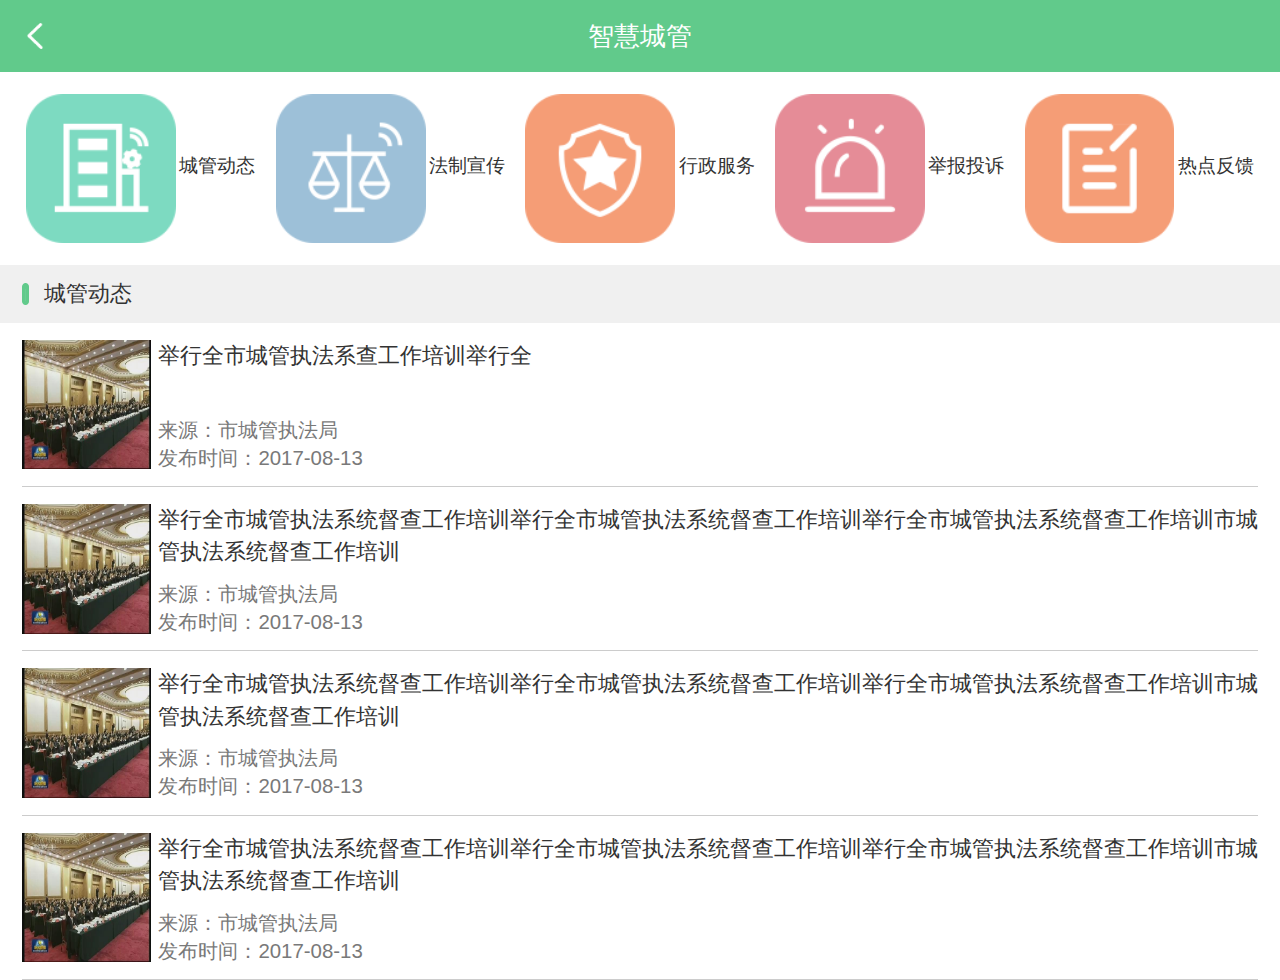
<file: index.html>
<!doctype html>
<html lang="en" style="font-size: 10px">
<head>
    <meta charset="UTF-8">
    <meta http-equiv="X-UA-Compatible" content="IE=edge,chrome=1" />
    <meta name="renderer" content="webkit">
    <title></title>
	<link rel="stylesheet" type="text/css" href="./css/reset.css">
	<link rel="stylesheet" type="text/css" href="./css/base.css">
	<script type="text/javascript" src="./js/flexible.js"></script>
</head>
<body>
	<!-- 导航栏 -->
    <div class="nav">
    	<img src="./img/back_icon.png">
    	智慧城管
    </div>

	<!-- 菜单栏 -->
    <div class="menu">
    	<a href="./pages/dynamic.html" class="menuItem">
            <img src="./img/dynamic.png">
    		<span class="menuText">城管动态</span>
    	</a>
    	<a href="./pages/legalPub.html" class="menuItem">
            <img src="./img/legalPub.png">
    		<span class="menuText">法制宣传</span>
    	</a>
    	<a href="#" class="menuItem">
            <img src="./img/service.png">
    		<span class="menuText">行政服务</span>
    	</a>
    	<a href="./pages/protocol.html" class="menuItem">
            <img src="./img/protocol.png">
    		<span class="menuText">举报投诉</span>
    	</a>
    	<a href="./pages/feedback.html" class="menuItem">
            <img src="./img/feedback.png">
    		<span class="menuText">热点反馈</span>
    	</a>
    </div>

    <!-- 城管动态 -->
    <div class="dynamicBar">
        <img src="./img/greenBar.png">
        <span>城管动态</span>
    </div>

    <!-- 新闻列表 -->
    <div class="infoList">
    	<a href="./pages/dynamicDetail.html" class="infoItem">
    		<img src="./img/newsImg.jpg">
    		<div>
    			<p>举行全市城管执法系查工作培训举行全</p>
    			<div class="sourceTime">
	    			<div>来源：市城管执法局</div>
	    			<div>发布时间：2017-08-13</div>
    			</div>
    		</div>
    	</a>
    	<a href="./pages/dynamicDetail.html" class="infoItem">
    		<img src="./img/newsImg.jpg">
    		<div>
    			<p>举行全市城管执法系统督查工作培训举行全市城管执法系统督查工作培训举行全市城管执法系统督查工作培训市城管执法系统督查工作培训</p>
    			<div class="sourceTime">
	    			<div>来源：市城管执法局</div>
	    			<div>发布时间：2017-08-13</div>
    			</div>
    		</div>
    	</a>
    	<a href="./pages/dynamicDetail.html" class="infoItem">
    		<img src="./img/newsImg.jpg">
    		<div>
    			<p>举行全市城管执法系统督查工作培训举行全市城管执法系统督查工作培训举行全市城管执法系统督查工作培训市城管执法系统督查工作培训</p>
    			<div class="sourceTime">
	    			<div>来源：市城管执法局</div>
	    			<div>发布时间：2017-08-13</div>
    			</div>
    		</div>
    	</a>
    	<a href="./pages/dynamicDetail.html" class="infoItem">
    		<img src="./img/newsImg.jpg">
    		<div>
    			<p>举行全市城管执法系统督查工作培训举行全市城管执法系统督查工作培训举行全市城管执法系统督查工作培训市城管执法系统督查工作培训</p>
    			<div class="sourceTime">
	    			<div>来源：市城管执法局</div>
	    			<div>发布时间：2017-08-13</div>
    			</div>
    		</div>
    	</a>
    </div>

</body>
</html>
</file>
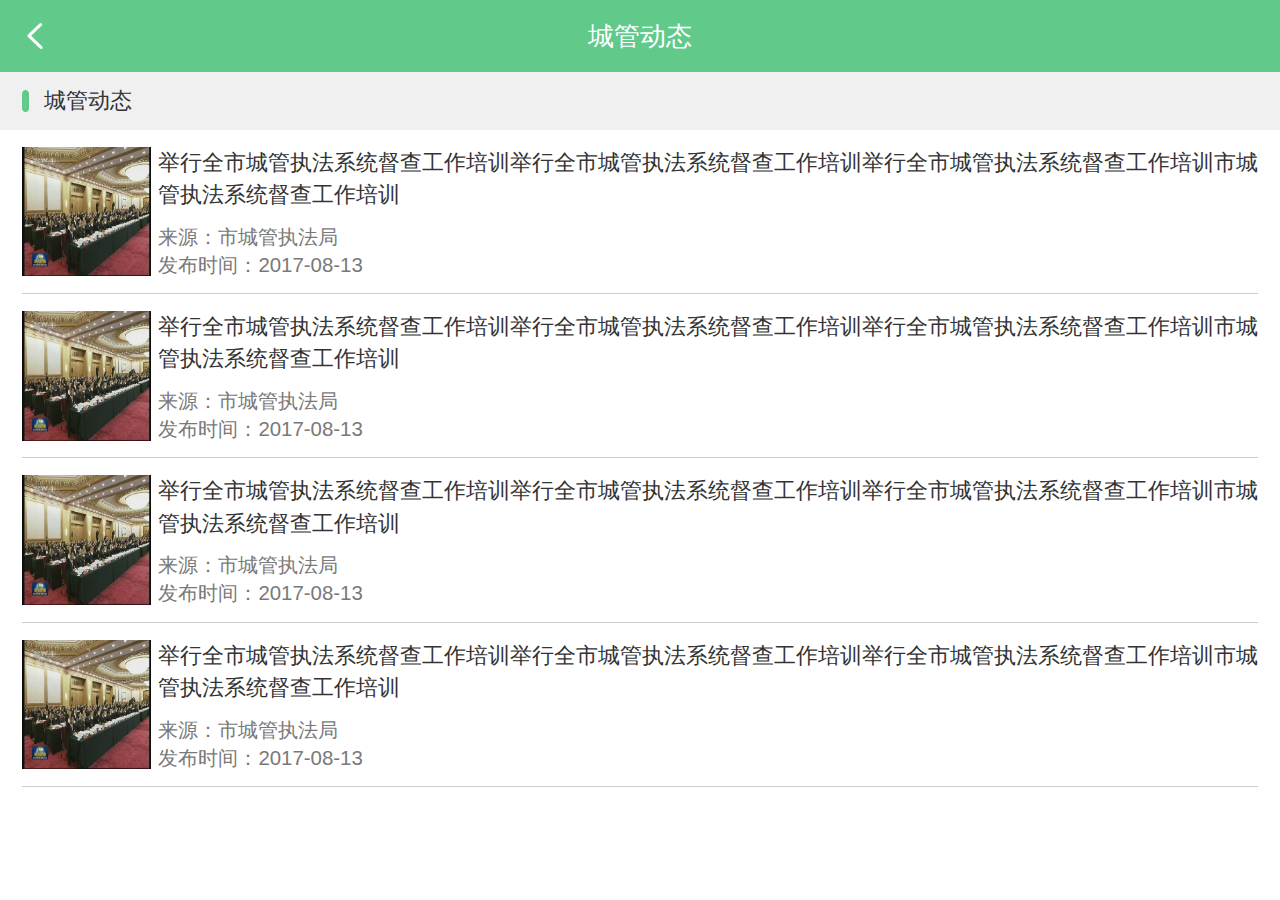
<file: pages/dynamic.html>
<!doctype html>
<html lang="en" style="font-size: 10px">
<head>
    <meta charset="UTF-8">
    <meta http-equiv="X-UA-Compatible" content="IE=edge,chrome=1" />
    <meta name="renderer" content="webkit">
    <title></title>
	<link rel="stylesheet" type="text/css" href="../css/reset.css">
	<link rel="stylesheet" type="text/css" href="../css/base.css">
	<script type="text/javascript" src="../js/flexible.js"></script>
</head>
<body>

	<!-- 导航栏 -->
    <div class="nav">
    	<img src="../img/back_icon.png" id="backIcon">
    	城管动态
    </div>

    <!-- 动态列表 -->
    <div class="dynamic">
	    <!-- 城管动态 -->
    <div class="dynamicBar">
        <img src="../img/greenBar.png">
        <span>城管动态</span>
    </div>

    <!-- 新闻列表 -->
    <div class="infoList">
    	<a href="./pages/dynamicDetail.html" class="infoItem">
    		<img src="../img/newsImg.jpg">
    		<div>
    			<p>举行全市城管执法系统督查工作培训举行全市城管执法系统督查工作培训举行全市城管执法系统督查工作培训市城管执法系统督查工作培训</p>
    			<div class="sourceTime">
	    			<div>来源：市城管执法局</div>
	    			<div>发布时间：2017-08-13</div>
    			</div>
    		</div>
    	</a>
    	<a href="./pages/dynamicDetail.html" class="infoItem">
    		<img src="../img/newsImg.jpg">
    		<div>
    			<p>举行全市城管执法系统督查工作培训举行全市城管执法系统督查工作培训举行全市城管执法系统督查工作培训市城管执法系统督查工作培训</p>
    			<div class="sourceTime">
	    			<div>来源：市城管执法局</div>
	    			<div>发布时间：2017-08-13</div>
    			</div>
    		</div>
    	</a>
    	<a href="./pages/dynamicDetail.html" class="infoItem">
    		<img src="../img/newsImg.jpg">
    		<div>
    			<p>举行全市城管执法系统督查工作培训举行全市城管执法系统督查工作培训举行全市城管执法系统督查工作培训市城管执法系统督查工作培训</p>
    			<div class="sourceTime">
	    			<div>来源：市城管执法局</div>
	    			<div>发布时间：2017-08-13</div>
    			</div>
    		</div>
    	</a>
    	<a href="./pages/dynamicDetail.html" class="infoItem">
    		<img src="../img/newsImg.jpg">
    		<div>
    			<p>举行全市城管执法系统督查工作培训举行全市城管执法系统督查工作培训举行全市城管执法系统督查工作培训市城管执法系统督查工作培训</p>
    			<div class="sourceTime">
	    			<div>来源：市城管执法局</div>
	    			<div>发布时间：2017-08-13</div>
    			</div>
    		</div>
    	</a>
    </div>
    </div>

    <script type="text/javascript" src="../js/common.js"></script>

</body>
</html>
</file>
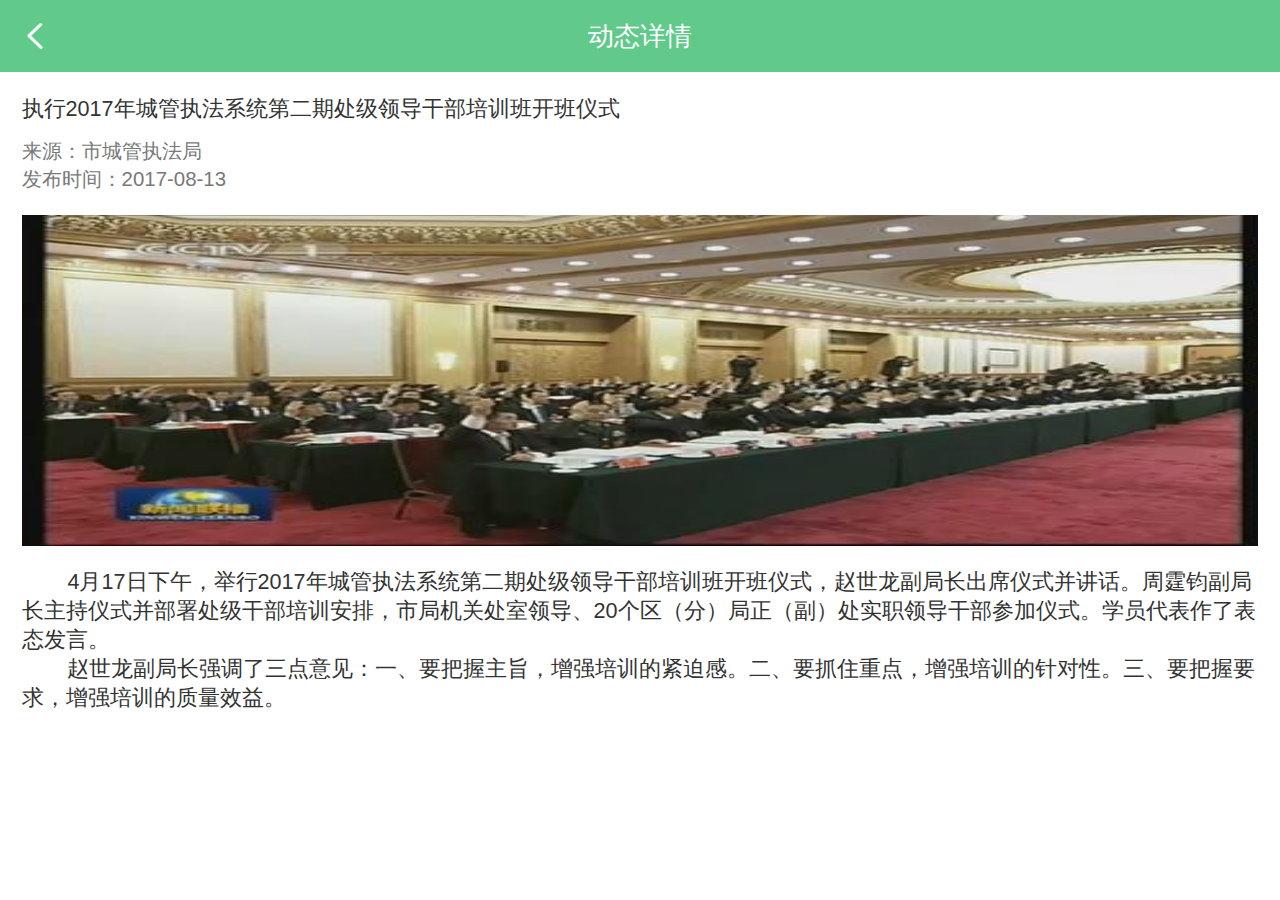
<file: pages/dynamicDetail.html>
<!doctype html>
<html lang="en" style="font-size: 10px">
<head>
    <meta charset="UTF-8">
    <meta http-equiv="X-UA-Compatible" content="IE=edge,chrome=1" />
    <meta name="renderer" content="webkit">
    <title></title>
	<link rel="stylesheet" type="text/css" href="../css/reset.css">
	<link rel="stylesheet" type="text/css" href="../css/base.css">
	<script type="text/javascript" src="../js/flexible.js"></script>
</head>
<body>

	<!-- 导航栏 -->
    <div class="nav">
    	<img src="../img/back_icon.png" id="backIcon">
    	动态详情
    </div>

    <!-- 动态详情 -->
    <div class="dynamicDetail">
    	<p>执行2017年城管执法系统第二期处级领导干部培训班开班仪式</p>
        <div class="sourceTime">
            <div>来源：市城管执法局</div>
            <div>发布时间：2017-08-13</div>
        </div>
    	<img src="../img/newsImg.jpg">
    	<div class="dynamicDetail_info">
    		<p>4月17日下午，举行2017年城管执法系统第二期处级领导干部培训班开班仪式，赵世龙副局长出席仪式并讲话。周霆钧副局长主持仪式并部署处级干部培训安排，市局机关处室领导、20个区（分）局正（副）处实职领导干部参加仪式。学员代表作了表态发言。</p>
    		<p>赵世龙副局长强调了三点意见：一、要把握主旨，增强培训的紧迫感。二、要抓住重点，增强培训的针对性。三、要把握要求，增强培训的质量效益。</p>
    	</div>
    </div>

    <script type="text/javascript" src="../js/common.js"></script>

</body>
</html>
</file>
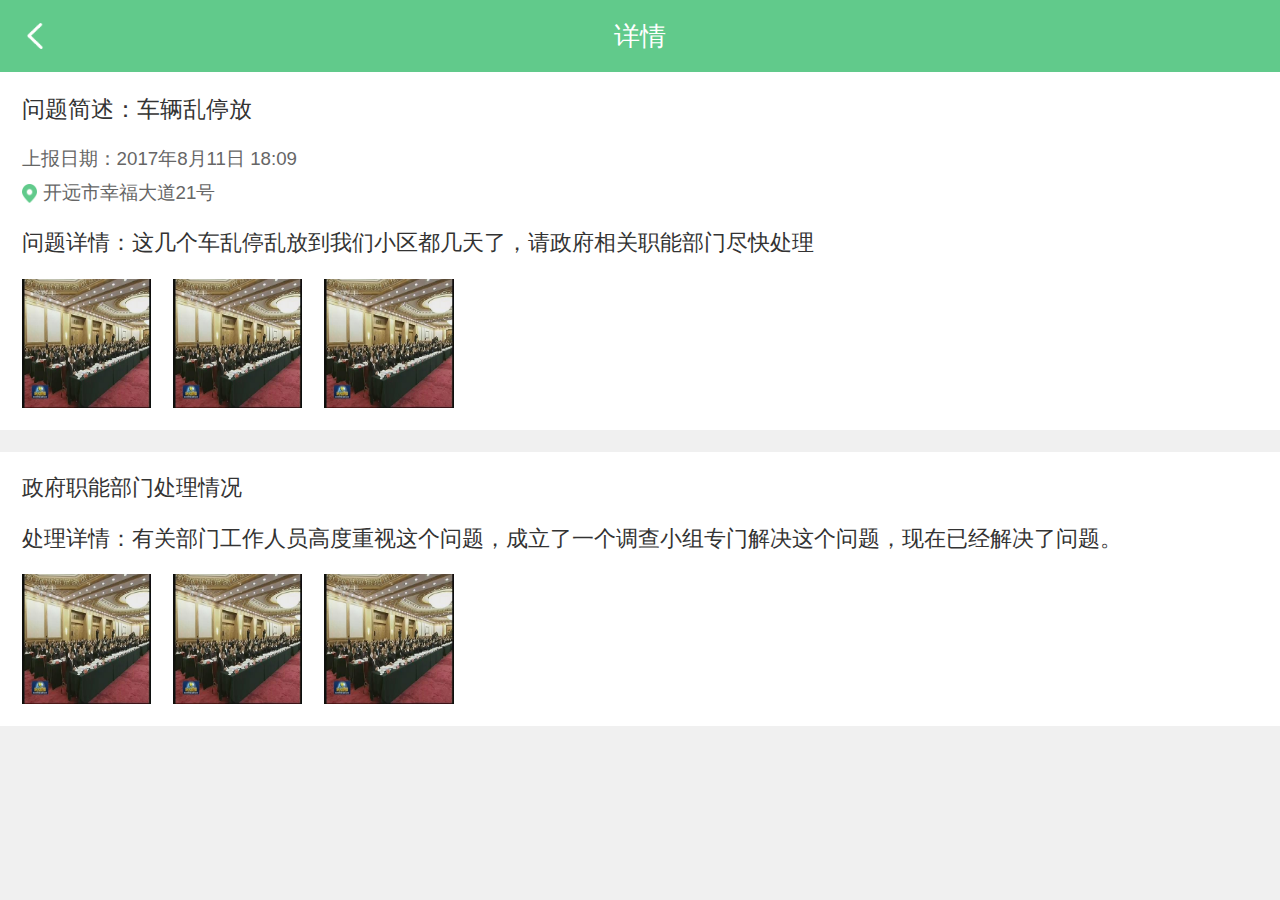
<file: pages/effectDetail.html>
<!doctype html>
<html lang="en" style="font-size: 10px">
<head>
    <meta charset="UTF-8">
    <meta http-equiv="X-UA-Compatible" content="IE=edge,chrome=1" />
    <meta name="renderer" content="webkit">
    <title></title>
	<link rel="stylesheet" type="text/css" href="../css/reset.css">
	<link rel="stylesheet" type="text/css" href="../css/base.css">
	<script type="text/javascript" src="../js/flexible.js"></script>
</head>
<body>

    <div class="grayBgColor">
        
        <!-- 导航栏 -->
        <div class="nav">
            <img src="../img/back_icon.png" id="backIcon">
            详情
        </div>

        <!-- 举报详情 -->
        <div class="pro_detail">
            <div class="feedback_item pro_brief">
               <div>
                    <span class="problemBrief">问题简述：车辆乱停放</span>
                </div>
                <div>
                    <div class="pro_info">
                        <div class="date">上报日期：2017年8月11日 18:09</div>
                        <div class="location">
                            <img src="../img/location.png">   
                            <span>开远市幸福大道21号</span>         
                        </div>
                    </div>
                </div>
            </div>
            <div class="pro_item">问题详情：这几个车乱停乱放到我们小区都几天了，请政府相关职能部门尽快处理</div>
            <div class="pro_img">
                <img src="../img/newsImg.jpg">
                <img src="../img/newsImg.jpg">
                <img src="../img/newsImg.jpg">
            </div>
        </div>

        <!-- 处理情况 -->
        <div class="deal_situation">
            <span>政府职能部门处理情况</span>
            <p>处理详情：有关部门工作人员高度重视这个问题，成立了一个调查小组专门解决这个问题，现在已经解决了问题。</p>
            <div class="deal_img">
                <img src="../img/newsImg.jpg">
                <img src="../img/newsImg.jpg">
                <img src="../img/newsImg.jpg">
            </div>
        </div>

    </div>

    <script type="text/javascript" src="../js/common.js"></script>

</body>
</html>
</file>
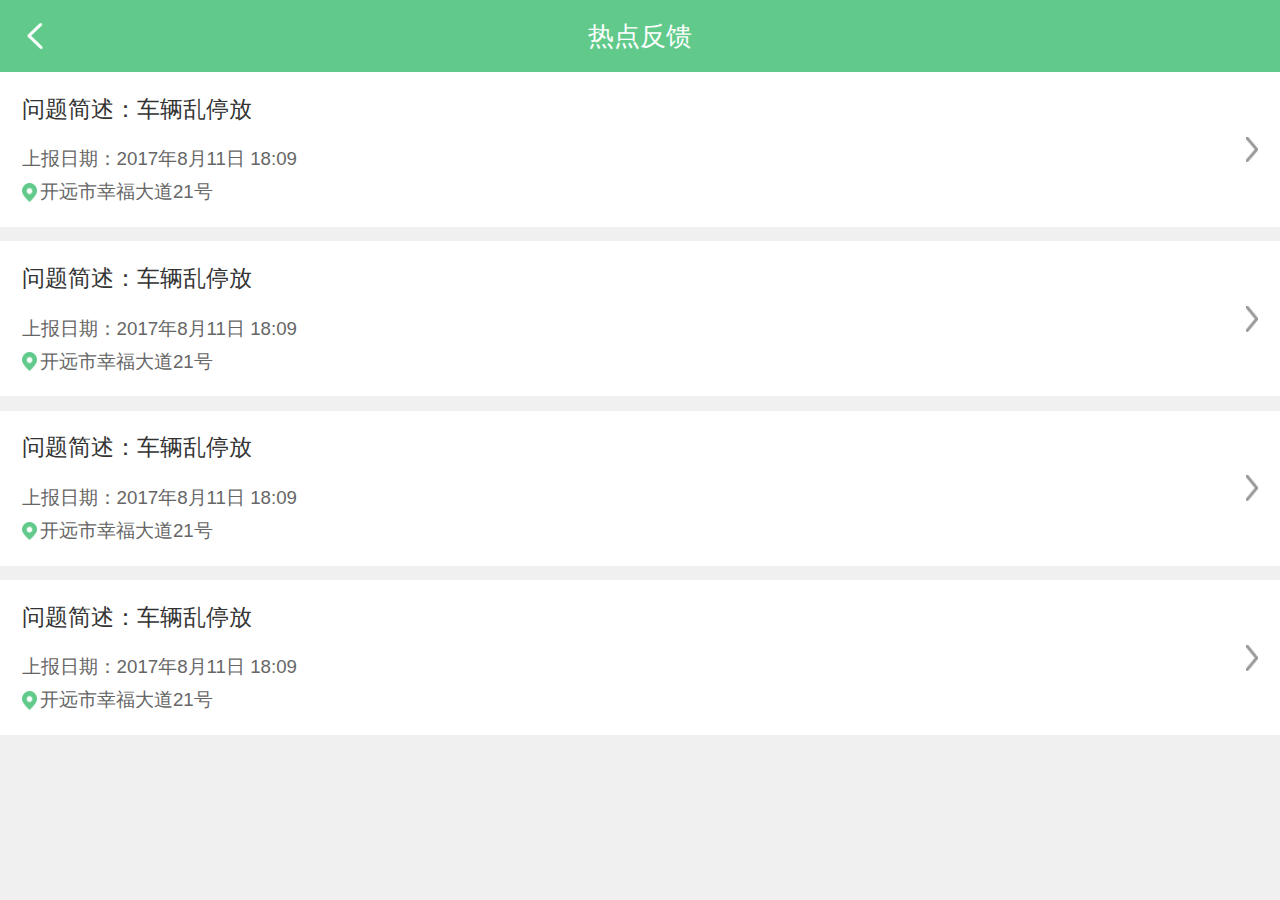
<file: pages/feedback.html>
<!doctype html>
<html lang="en" style="font-size: 10px">
<head>
    <meta charset="UTF-8">
    <meta http-equiv="X-UA-Compatible" content="IE=edge,chrome=1" />
    <meta name="renderer" content="webkit">
    <title></title>
	<link rel="stylesheet" type="text/css" href="../css/reset.css">
	<link rel="stylesheet" type="text/css" href="../css/base.css">
	<script type="text/javascript" src="../js/flexible.js"></script>
</head>
<body>

    <div class="grayBgColor">

        <!-- 导航栏 -->
        <div class="nav">
            <img src="../img/back_icon.png" id="backIcon">
            热点反馈
        </div>
        
        <!-- 反馈列表 -->
        <div class="feedback_list">
        	<a href="./effectDetail.html" class="feedback_item">
                <div>
                    <span class="problemBrief">问题简述：车辆乱停放</span>
                </div>
                <div>
                    <div class="pro_info">
                        <div class="date">上报日期：2017年8月11日 18:09</div>
                        <div class="location">
                            <img src="../img/location.png">   
                            <span>开远市幸福大道21号</span>         
                        </div>
                    </div>
                </div>
                <img src="../img/rightIcon.png" class="proDetail_btn">
            </a>
            <a href="./effectDetail.html" class="feedback_item">
                <div>
                    <span class="problemBrief">问题简述：车辆乱停放</span>
                </div>
                <div>
                    <div class="pro_info">
                        <div class="date">上报日期：2017年8月11日 18:09</div>
                        <div class="location">
                            <img src="../img/location.png">   
                            <span>开远市幸福大道21号</span>         
                        </div>
                    </div>
                </div>
                <img src="../img/rightIcon.png" class="proDetail_btn">
            </a>
            <a href="./effectDetail.html" class="feedback_item">
                <div>
                    <span class="problemBrief">问题简述：车辆乱停放</span>
                </div>
                <div>
                    <div class="pro_info">
                        <div class="date">上报日期：2017年8月11日 18:09</div>
                        <div class="location">
                            <img src="../img/location.png">   
                            <span>开远市幸福大道21号</span>         
                        </div>
                    </div>
                </div>
                <img src="../img/rightIcon.png" class="proDetail_btn">
            </a>
            <a href="./effectDetail.html" class="feedback_item">
                <div>
                    <span class="problemBrief">问题简述：车辆乱停放</span>
                </div>
                <div>
                    <div class="pro_info">
                        <div class="date">上报日期：2017年8月11日 18:09</div>
                        <div class="location">
                            <img src="../img/location.png">   
                            <span>开远市幸福大道21号</span>         
                        </div>
                    </div>
                </div>
                <img src="../img/rightIcon.png" class="proDetail_btn">
            </a>
        </div>
    </div>

    <script type="text/javascript" src="../js/common.js"></script>

</body>
</html>
</file>
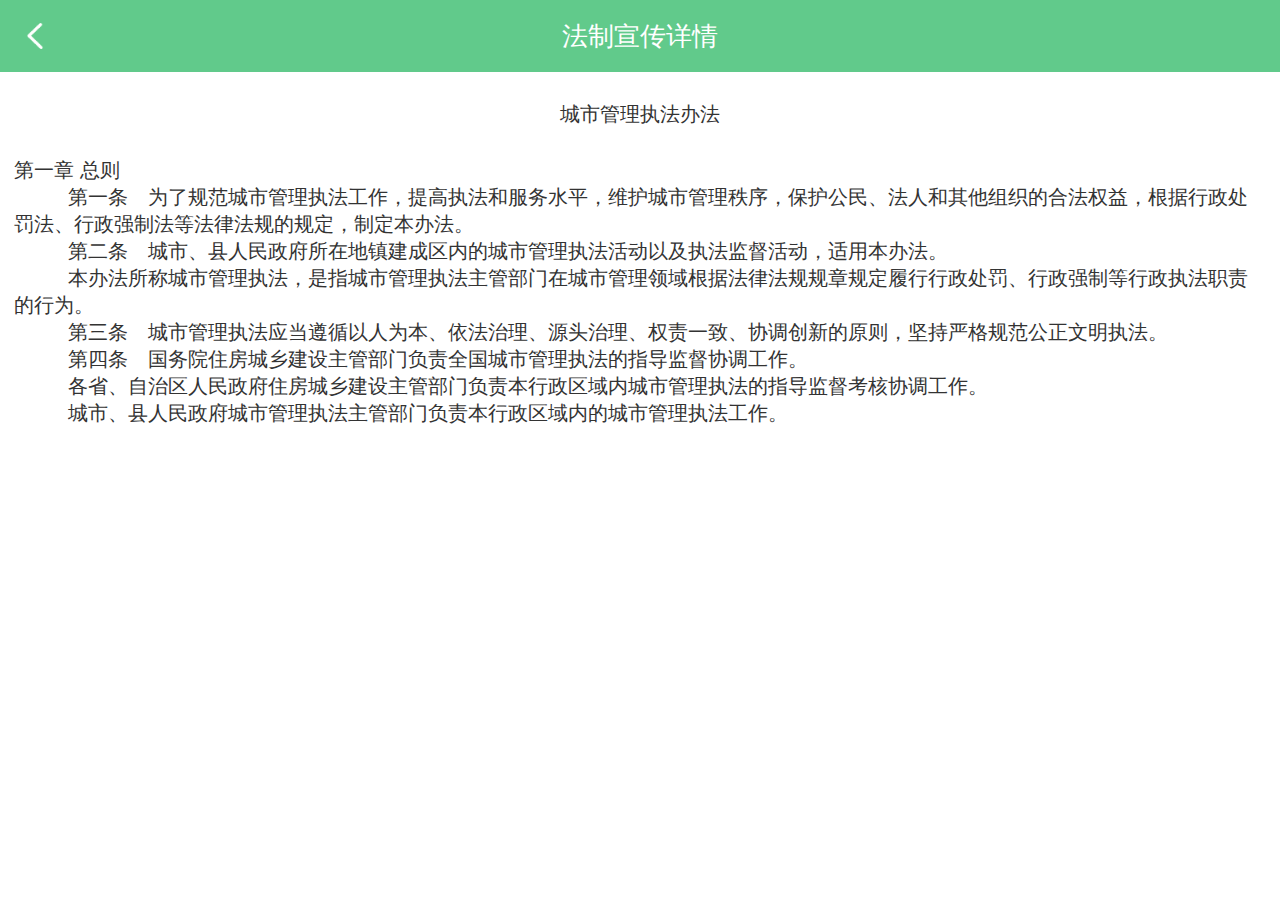
<file: pages/legalDetail.html>
<!doctype html>
<html lang="en" style="font-size: 10px">
<head>
    <meta charset="UTF-8">
    <meta http-equiv="X-UA-Compatible" content="IE=edge,chrome=1" />
    <meta name="renderer" content="webkit">
    <title></title>
	<link rel="stylesheet" type="text/css" href="../css/reset.css">
	<link rel="stylesheet" type="text/css" href="../css/base.css">
	<script type="text/javascript" src="../js/flexible.js"></script>
</head>
<body>

	<!-- 导航栏 -->
    <div class="nav">
    	<img src="../img/back_icon.png" id="backIcon">
    	法制宣传详情
    </div>

    <div class="legalDetail">
    	<p>城市管理执法办法</p>

    	<div class="legal_content">
    		<!-- 章 -->
    		<div>第一章  总则</div>
    		<!-- 条 -->
    		<p>第一条　为了规范城市管理执法工作，提高执法和服务水平，维护城市管理秩序，保护公民、法人和其他组织的合法权益，根据行政处罚法、行政强制法等法律法规的规定，制定本办法。</p>
    		<p>第二条　城市、县人民政府所在地镇建成区内的城市管理执法活动以及执法监督活动，适用本办法。</p>
    		<p>本办法所称城市管理执法，是指城市管理执法主管部门在城市管理领域根据法律法规规章规定履行行政处罚、行政强制等行政执法职责的行为。</p>
    		<p>第三条　城市管理执法应当遵循以人为本、依法治理、源头治理、权责一致、协调创新的原则，坚持严格规范公正文明执法。</p>
    		<p>第四条　国务院住房城乡建设主管部门负责全国城市管理执法的指导监督协调工作。</p>
    		<p>各省、自治区人民政府住房城乡建设主管部门负责本行政区域内城市管理执法的指导监督考核协调工作。</p>
    		<p>城市、县人民政府城市管理执法主管部门负责本行政区域内的城市管理执法工作。</p>
    	</div>


    </div>

    <script type="text/javascript" src="../js/common.js"></script>

</body>
</html>
</file>
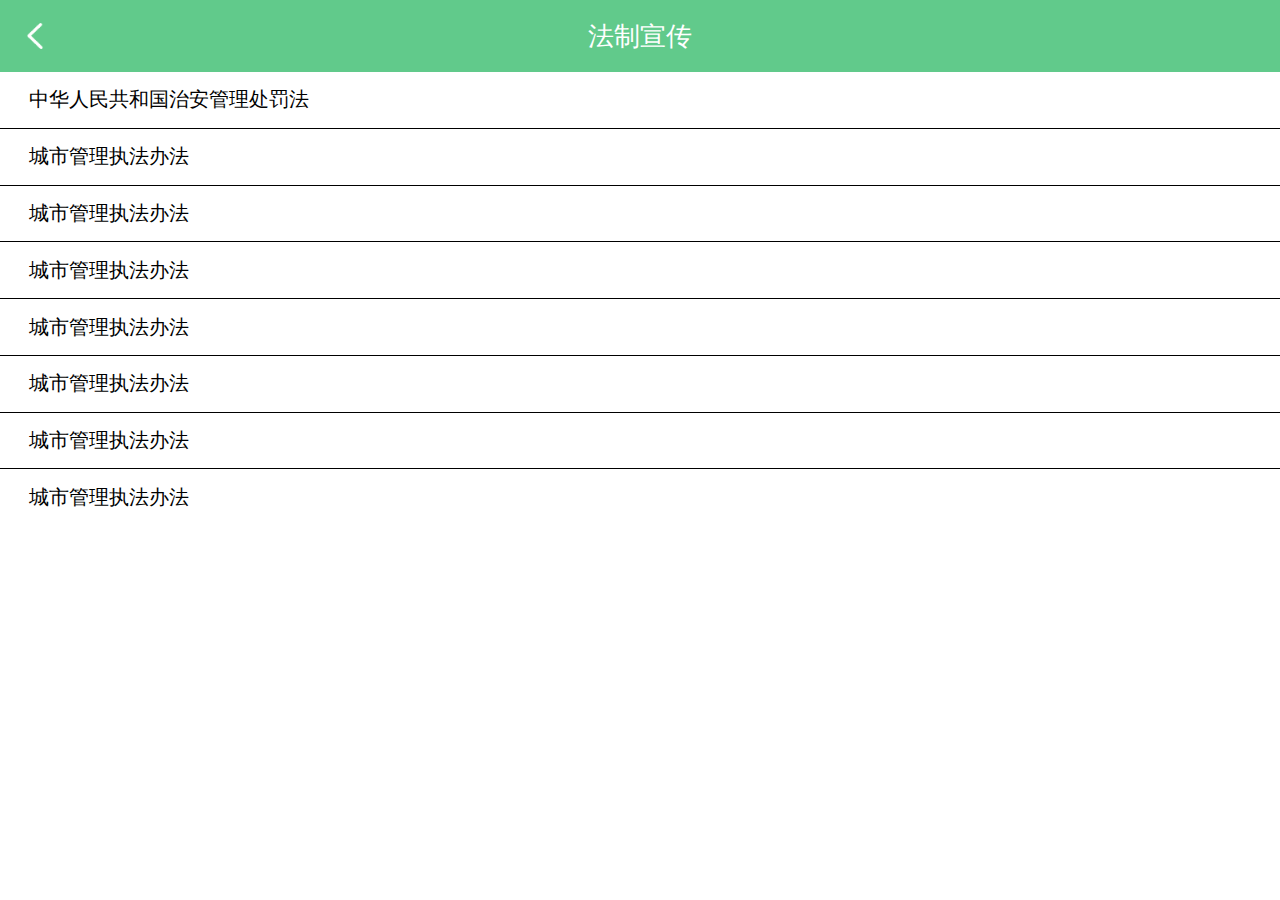
<file: pages/legalPub.html>
<!doctype html>
<html lang="en" style="font-size: 10px">
<head>
    <meta charset="UTF-8">
    <meta http-equiv="X-UA-Compatible" content="IE=edge,chrome=1" />
    <meta name="renderer" content="webkit">
    <title></title>
	<link rel="stylesheet" type="text/css" href="../css/reset.css">
	<link rel="stylesheet" type="text/css" href="../css/base.css">
	<script type="text/javascript" src="../js/flexible.js"></script>
</head>
<body>

	<!-- 导航栏 -->
    <div class="nav">
    	<img src="../img/back_icon.png" id="backIcon">
    	法制宣传
    </div>

    <div class="legalPub_list">
    	<div class="legalPub_item">
    		<a href="./legalDetail.html">中华人民共和国治安管理处罚法</a>
    	</div>
    	<div class="legalPub_item">
    		<a href="./legalDetail.html">城市管理执法办法</a>
    	</div>
    	<div class="legalPub_item">
    		<a href="./legalDetail.html">城市管理执法办法</a>
    	</div>
    	<div class="legalPub_item">
    		<a href="./legalDetail.html">城市管理执法办法</a>
    	</div>
    	<div class="legalPub_item">
    		<a href="./legalDetail.html">城市管理执法办法</a>
    	</div>
    	<div class="legalPub_item">
    		<a href="./legalDetail.html">城市管理执法办法</a>
    	</div>
    	<div class="legalPub_item">
    		<a href="./legalDetail.html">城市管理执法办法</a>
    	</div>
    	<div class="legalPub_item">
    		<a href="./legalDetail.html">城市管理执法办法</a>
    	</div>
    </div>

    <script type="text/javascript" src="../js/common.js"></script>

</body>
</html>
</file>
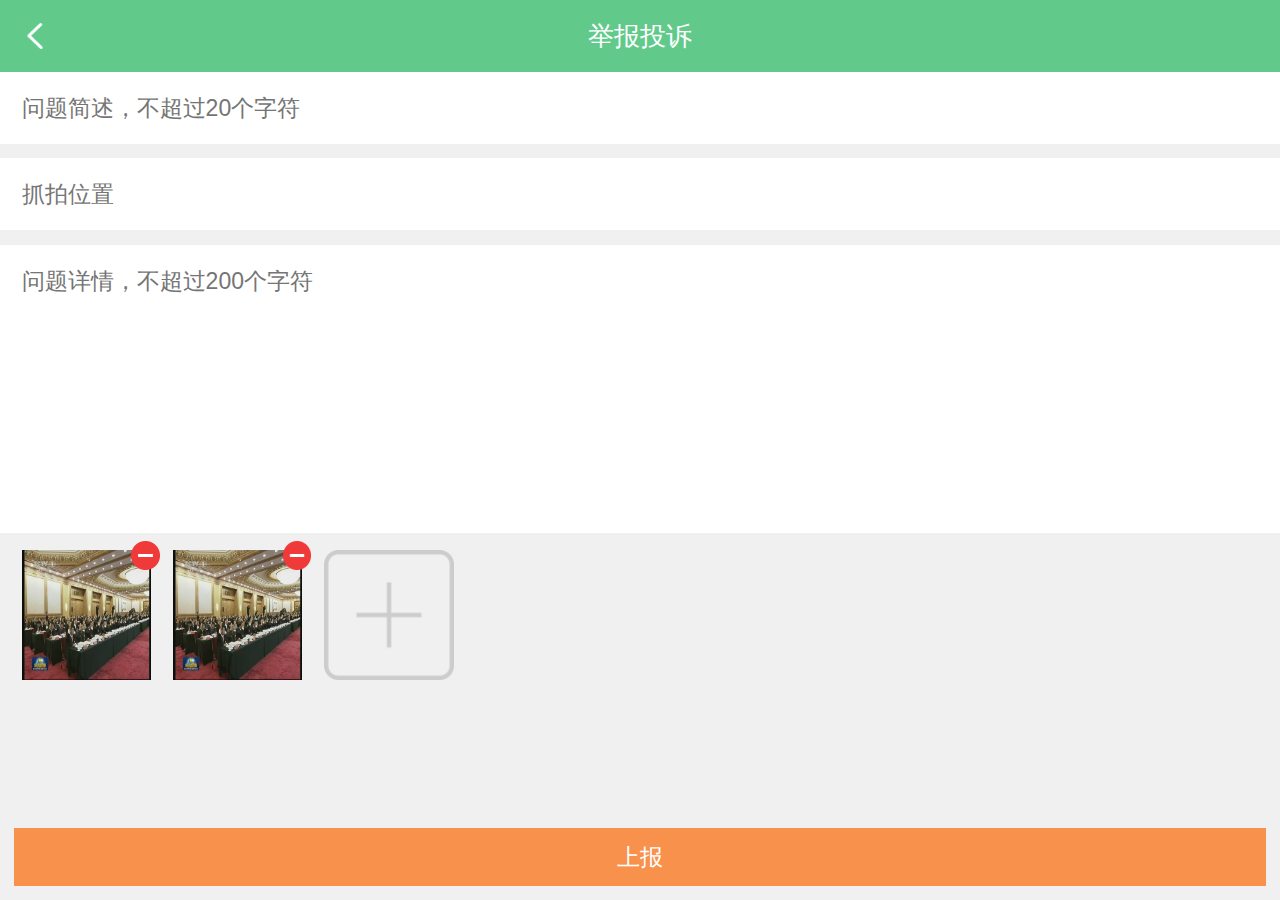
<file: pages/protocol.html>
<!doctype html>
<html lang="en" style="font-size: 10px">
<head>
    <meta charset="UTF-8">
    <meta http-equiv="X-UA-Compatible" content="IE=edge,chrome=1" />
    <meta name="renderer" content="webkit">
    <title></title>
	<link rel="stylesheet" type="text/css" href="../css/reset.css">
	<link rel="stylesheet" type="text/css" href="../css/base.css">
	<script type="text/javascript" src="../js/flexible.js"></script>
</head>
<body>

    <div class="grayBgColor">
        
        <!-- 导航栏 -->
        <div class="nav">
            <img src="../img/back_icon.png" id="backIcon">
            举报投诉
        </div>

        <!-- 举报信息 -->
        <form class="protocol_form">
            <input class="protocol_input" type="text" name="location" placeholder="问题简述，不超过20个字符">
            <input class="protocol_input" type="text" name="bref" placeholder="抓拍位置">
            <textarea class="pro_textarea" maxlength="200" name="detail" placeholder="问题详情，不超过200个字符"></textarea>

            <div class="upLoadList">
                <div class="upLoadItem">
                    <img src="../img/newsImg.jpg" class="newImg"/>
                    <img src="../img/deleteImg.png" class="deleteImg"/>
                </div>
                <div class="upLoadItem">
                    <img src="../img/newsImg.jpg" class="newImg"/>
                    <img src="../img/deleteImg.png" class="deleteImg" />
                </div>
                <img src="../img/upLoadIcon.png" class="addImg"/>
            </div>

            <div class="pro_botton">
                <button>上报</button>
            </div>

        </form>

    </div>

	

    <script type="text/javascript" src="../js/common.js"></script>

</body>
</html>
</file>
<file: css/base.css>
.grayBgColor{
	min-height: 100vh;
	background-color: #f0f0f0;
}
.nav{
	position:fixed;
	top:0;
	left:0;
	width: 100%;
	height: 1.33333333rem;
	background-color:#61ca8b;
	line-height: 1.33333333rem;
	text-align: center;
	font-size:0.48rem;
	color:#fff;
	z-index: 101;
}
.nav > img{
	position: absolute;
	top:0.426666667rem;
	left:0.4rem;
	width:0.48rem;
	height:0.48rem;
}
.menu{
	margin-top: 1.33333333rem;
	padding:  0.4rem 0.3rem;
	display: flex;
	flex-flow: row;
}
.menu>.menuItem{
	text-align: center;
	flex: 1;
}
.menu>.menuItem{
	
}
.menu>.menuItem>.menuText{
	display: inline-block;
	margin-top: .15625rem;
	color: #333;
	font-size: 0.35rem;
	text-align: center;
}
.menu>.menuItem>img{
	width: 60%;
}

.dynamicBar{
	padding: 0.26666666rem 0.4rem;
	background-color: #f0f0f0;
	font-size: 0.4rem;
}
.dynamicBar img{
	display: inline-block;
	height: 0.4rem;
	margin-right: 0.15625rem;
}
.dynamicBar span{
	vertical-align: middle;
}

/*新闻列表*/
.infoList{
	padding: 0 0.4rem;
}
.infoList .infoItem{
	width: 100%;
	border-bottom: 1px solid #ccc;
	margin-top: 0.3125rem;
	padding-bottom: 0.3125rem;
	position: relative;
    display: inline-block;
}
.infoItem img{
	width: 2.4rem;
	height: 2.4rem;
	float: left;
}
.infoItem div{
	overflow: hidden;
}
.infoItem p{
	margin-left: 0.133333333rem;
	height: 1.1rem;
	line-height: .6rem;
	display: -webkit-box;
	-webkit-box-orient: vertical;
	-webkit-line-clamp: 2;
	overflow: hidden;
	color: #333;
	font-size: 0.4rem;
}
.infoItem .sourceTime{
	margin-left: 0.13333333rem;
	color: #797979;
	font-size: 0.378378rem;
	position: absolute;
	bottom: 0.266666666rem;
}

/*举报*/
.protocol_form{
	padding-top: 1.33333333rem;
	background-color: #f0f0f0;
}
.protocol_input{
	margin-bottom: 0.266666666rem;
	width: 100%;
	height: 1.333333333rem;
	line-height: 1.333333333rem;
	font-size: 0.4266666666rem;
	color: #333;
	padding:0 0.4rem;
	box-sizing: border-box;
	border: none;
}
.pro_textarea{
	width: 100%;
	height: 5.33333333333rem;
	font-size: 0.4266666666rem;
	padding: 0.4rem;
	box-sizing: border-box;
	border: none;
	resize: none;
	color: #333;
}

/*上传图片*/
.upLoadList{
	padding-top: 0.26666666rem;
}
.upLoadList .upLoadItem,.upLoadList .addImg{
	width: 2.4rem;
	height: 2.4rem;
	margin-left: .4rem;
	float: left;
	position: relative;
}
.upLoadList .upLoadItem .newImg{
	width: 100%;
	height: 100%;
}
.upLoadList .upLoadItem .deleteImg{
	width: .5333333333rem;
	height: .5333333333rem;
	position: absolute;
	top: -.16666666666666rem;
	right: -.16666666666666rem;
}
.pro_botton{
	width: 100%;
	position: absolute;
	bottom: .26rem;
	left: 0;
	padding: 0 .26rem;
	box-sizing: border-box;
}
.pro_botton button{
	background-color: #f8914c;
	height: 1.06666666rem;
	width: 100%;
	font-size: 0.4266666666rem;
	color: #fff;
	border: none;
}

/*举报详情*/
.pro_detail{
	padding: 1.33333333rem 0.4rem 0.4rem 0.4rem;
	margin-bottom: .4rem;
	font-size: 0.4rem;
	background-color: #fff;
}
.pro_detail .pro_item{
	margin-top: 0.4rem;
	font-size: .4rem;
}
.pro_detail  .pro_img,.deal_situation .deal_img{
	height: 2.4rem;
	margin-top: 0.4rem;
	font-size: .4rem;
}
.pro_img img,.deal_img img{
	width: 2.4rem;
	height: 2.4rem;
	float: left;
	margin-right: .4rem;
}
.deal_situation{
	font-size: 0.4rem;
	padding: 0.4rem;
	background-color: #fff;
}
.deal_situation p{
	margin-top: .4rem;
}

/*现场*/
.sence_condition{
	font-size: 0.37333333rem;
	padding: 0 1.066666666rem;
}
.sence_condition img{
	width: 2.66666666rem;
	height: 2.66666666rem;
	margin-top: 0.533333333rem;
}

/*反馈列表*/
.feedback_list{
	padding-top: 1.33333333rem;
}
.feedback_item{
	display: inline-block;
	width: 100%;
	padding: 0 0.4rem 0.4rem 0.4rem; 
	box-sizing: border-box;
	position: relative;
	margin-bottom: 0.266666666rem;
	background-color: #fff;
}
/*反馈详情中的问题简述*/
.pro_brief{
	margin-bottom: 0;
	padding: 0;
}
.feedback_item .problemBrief{
	display: inline-block;
    margin: 0.4rem 0;
	font-size: 0.4266666666rem;
	color: #333;
}
.feedback_item .pro_info .date{
	font-size: 0.346666666rem;
	color: #666;
}
.feedback_item .pro_info .location{
	margin-top: 0.13333333333rem;
	color: #666;
}
.feedback_item .pro_info .location img{
	height: 0.346666666rem;
	vertical-align: middle;
}
.feedback_item .pro_info .location span{
	font-size: 0.346666666rem;
	vertical-align: middle;
}
.feedback_item .proDetail_btn{
	height: 0.48rem;
	position: absolute;
	right: 0.4rem;
	top: 50%;
	margin-top: -0.24rem;
}

/*动态详情*/
.dynamicDetail{
	margin-top: 1.33333333rem;
	padding: 0.4rem;
	font-size: 0.4rem;
	color: #333;
}
.dynamicDetail>p{
	
}
.dynamicDetail img{
	margin-top: 0.4rem;
	width: 100%;
	height: 6.1333333333rem;
}
.dynamicDetail .sourceTime{
	color: #797979;
	font-size: 0.378378rem;
	margin-top: 0.2666666rem;
}
.dynamicDetail_info{
	margin-top: 0.4rem;
}
.dynamicDetail_info p{
	text-indent: .85rem;
}

/*城管动态*/
.dynamic{
	margin-top: 1.333333333rem;
}

/*法制宣传*/
.legalPub_list{
	margin-top: 1.333333333rem;
	font-size: 0.37333333rem;
}
.legalPub_list .legalPub_item{
	padding: 0.266666666rem 0.533333333rem;
}
.legalPub_item + .legalPub_item{
	border-top: 1px solid #000;
}
.legalPub_item a{
	color: #000;
}

/*法制宣传详情*/
.legalDetail{
	margin-top: 1.333333333rem;
	padding: 0.533333333rem 0.266666666rem;
	font-size: 0.37333333rem;
}
.legalDetail>p{
	text-align: center;
	margin-bottom: 0.533333333rem;
}
.legal_content p{
	text-indent: 1rem;
}
</file>
